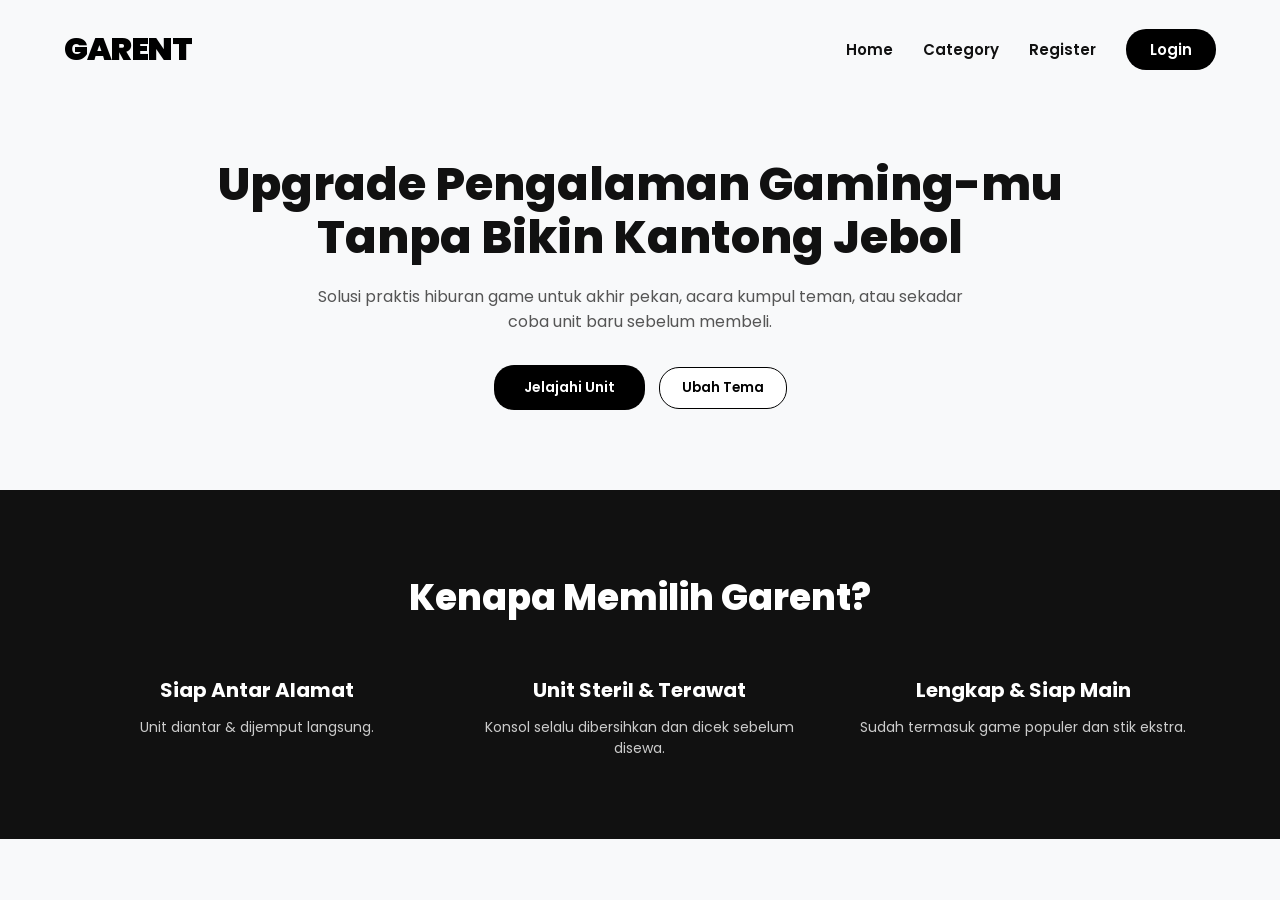
<file: index.html>
<!DOCTYPE html>
<html lang="id">
<head>
  <meta charset="UTF-8">
  <meta name="viewport" content="width=device-width, initial-scale=1.0">
  <title>Garent - Home</title>
  <link rel="stylesheet" href="css/style.css">
  <link href="https://fonts.googleapis.com/css2?family=Poppins:wght@400;600;700;800;900&display=swap" rel="stylesheet">
  <style>
    #snackbar {
      visibility: hidden;
      min-width: 280px;
      background-color: #111;
      color: #fff;
      text-align: center;
      border-radius: 8px;
      padding: 14px 20px;
      position: fixed;
      z-index: 1000;
      left: 50%;
      top: 30px;
      transform: translateX(-50%);
      font-size: 14px;
      font-weight: 500;
      box-shadow: 0 5px 15px rgba(0,0,0,0.3);
    }
    #snackbar.show {
      visibility: visible;
      animation: fadein 0.5s, fadeout 0.5s 2.5s;
    }
    @keyframes fadein {
      from {top: 0; opacity: 0;}
      to {top: 30px; opacity: 1;}
    }
    @keyframes fadeout {
      from {top: 30px; opacity: 1;}
      to {top: 0; opacity: 0;}
    }
  </style>
</head>
<body>
  <div class="container">
    <header>
      <nav>
        <a href="index.html" class="logo" id="logo-teks">GARENT</a>
        <ul>
          <li><a href="index.html">Home</a></li>
          <li><a href="category.html">Category</a></li>
          <li><a href="register.html">Register</a></li>
          <li><a href="login.html" class="btn_login">Login</a></li>
        </ul>
      </nav>
    </header>

    <main class="hero">
      <h1 id="judul-utama">Upgrade Pengalaman Gaming-mu Tanpa Bikin Kantong Jebol</h1>
      <p id="deskripsi">Solusi praktis hiburan game untuk akhir pekan, acara kumpul teman, atau sekadar coba unit baru sebelum membeli.</p>
      
      <!-- Tombol untuk memicu DOM & Toast -->
      <a href="#" class="btn_jelajahi" onclick="prosesJelajahi(event)">Jelajahi Unit</a>
      <button type="button" id="btn-tema" onclick="ubahTema()" style="margin-left: 10px; padding: 10px 22px; border-radius: 20px; border: 1.5px solid #000; background: #fff; color: #000; cursor: pointer; font-weight: 600;">Ubah Tema</button>
    </main>
  </div>

  <section class="why-section" id="section-bawah">
    <h2>Kenapa Memilih Garent?</h2>
    <div class="features-grid">
      <div class="feature-card">
        <h3>Siap Antar Alamat</h3>
        <p>Unit diantar & dijemput langsung.</p>
      </div>
      <div class="feature-card">
        <h3>Unit Steril & Terawat</h3>
        <p>Konsol selalu dibersihkan dan dicek sebelum disewa.</p>
      </div>
      <div class="feature-card">
        <h3>Lengkap & Siap Main</h3>
        <p>Sudah termasuk game populer dan stik ekstra.</p>
      </div>
    </div>
  </section>

  <div id="snackbar">Mohon maaf, halaman katalog unit sedang disiapkan!</div>

  <script src="js/script.js"></script>
</body>
</html>
</file>
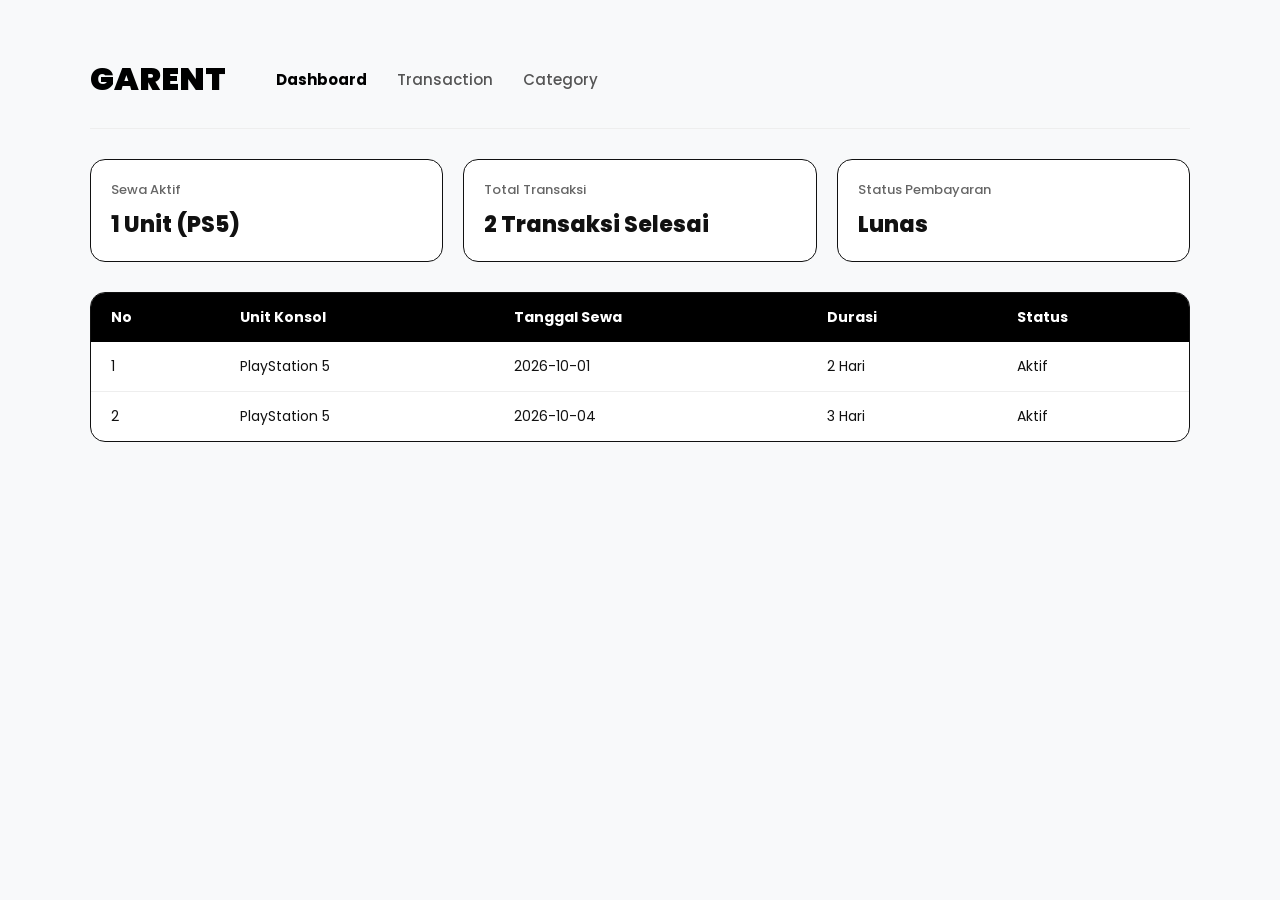
<file: dashboard.html>
<!DOCTYPE html>
<html lang="id">
<head>
  <meta charset="UTF-8">
  <meta name="viewport" content="width=device-width, initial-scale=1.0">
  <title>Garent - Dashboard</title>
  <link rel="stylesheet" href="css/admin.css">
  <link href="https://fonts.googleapis.com/css2?family=Poppins:wght@400;600;700;800;900&display=swap" rel="stylesheet">
</head>
<body>
  <div class="container">
    <header class="dash-header">
      <nav class="dash-nav">
        <a href="index.html" class="logo" style="font-size:32px; font-weight:900; color:#000; text-decoration:none;">GARENT</a>
        <ul>
          <li><a href="dashboard.html" class="active">Dashboard</a></li>
          <li><a href="transaction/transaction.html">Transaction</a></li>
          <li><a href="category/category.html">Category</a></li>
        </ul>
      </nav>
    </header>

    <main>
      <div class="stats-grid">
        <div class="stat-card">
          <h4>Sewa Aktif</h4>
          <p>1 Unit (PS5)</p>
        </div>
        <div class="stat-card">
          <h4>Total Transaksi</h4>
          <p>2 Transaksi Selesai</p>
        </div>
        <div class="stat-card">
          <h4>Status Pembayaran</h4>
          <p>Lunas</p>
        </div>
      </div>

      <div class="table-container">
        <table class="table-data">
          <thead>
            <tr>
              <th>No</th>
              <th>Unit Konsol</th>
              <th>Tanggal Sewa</th>
              <th>Durasi</th>
              <th>Status</th>
            </tr>
          </thead>
          <tbody>
            <tr>
              <td>1</td>
              <td>PlayStation 5</td>
              <td>2026-10-01</td>
              <td>2 Hari</td>
              <td>Aktif</td>
            </tr>
            <tr>
              <td>2</td>
              <td>PlayStation 5</td>
              <td>2026-10-04</td>
              <td>3 Hari</td>
              <td>Aktif</td>
            </tr>
          </tbody>
        </table>
      </div>
    </main>
  </div>
</body>
</html>
</file>
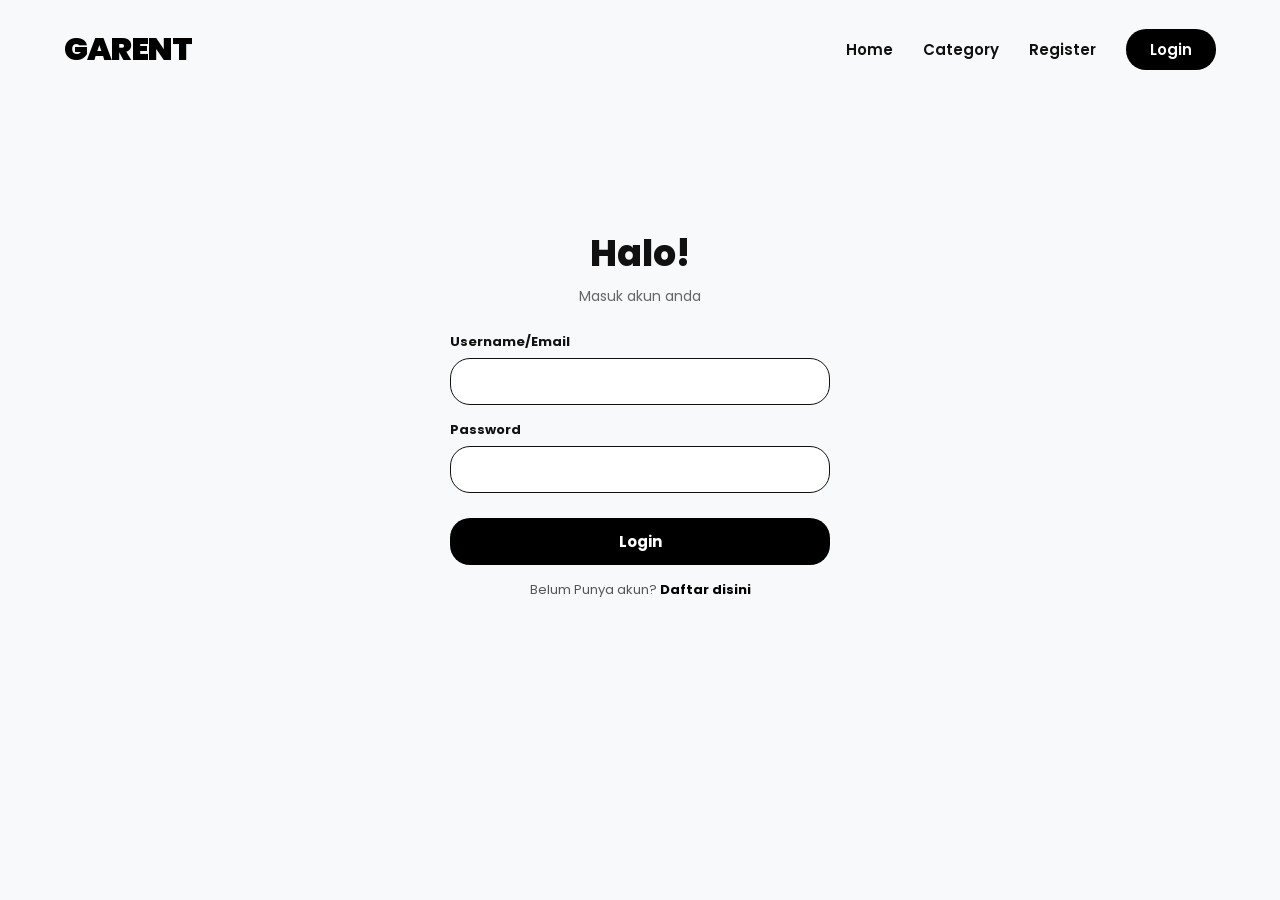
<file: login.html>
<!DOCTYPE html>
<html lang="id">
<head>
  <meta charset="UTF-8">
  <meta name="viewport" content="width=device-width, initial-scale=1.0">
  <title>Garent - Login</title>
  <link rel="stylesheet" href="css/style.css">
  <link href="https://fonts.googleapis.com/css2?family=Poppins:wght@400;600;700;800;900&display=swap" rel="stylesheet">
  <style>
    #snackbar {
      visibility: hidden;
      min-width: 280px;
      background-color: #111;
      color: #fff;
      text-align: center;
      border-radius: 8px;
      padding: 14px 20px;
      position: fixed;
      z-index: 9999;
      left: 50%;
      top: 30px;
      transform: translateX(-50%);
      font-size: 14px;
      font-weight: 500;
      box-shadow: 0 5px 15px rgba(0,0,0,0.3);
      transition: visibility 0.5s, opacity 0.5s, top 0.5s;
      opacity: 0;
    }
    #snackbar.show {
      visibility: visible;
      opacity: 1;
      top: 30px;
    }
  </style>
</head>
<body>
  <!-- Wadah Pop-Up Kustom (Snackbar) -->
  <div id="snackbar"></div>

  <div class="container">
    <header>
      <nav>
        <a href="index.html" class="logo">GARENT</a>
        <ul>
          <li><a href="index.html">Home</a></li>
          <li><a href="category.html">Category</a></li>
          <li><a href="register.html">Register</a></li>
          <li><a href="login.html" class="btn_login">Login</a></li>
        </ul>
      </nav>
    </header>

    <main class="center">
      <div class="form-auth">
        <h2>Halo!</h2>
        <p class="subtitle">Masuk akun anda</p>
        <form action="admin/dashboard.html" onsubmit="validasiFormLogin(event)">
          <div class="input-group">
            <label for="user">Username/Email</label>
            <input type="text" id="user">
          </div>
          <div class="input-group">
            <label for="pass">Password</label>
            <input type="password" id="pass">
          </div>
          <button type="submit" class="btn_submit">Login</button>
        </form>
        <a href="register.html" class="link-auth">Belum Punya akun? <strong>Daftar disini</strong></a>
      </div>
    </main>
  </div>
  <script src="js/script.js"></script>
</body>
</html>
</file>
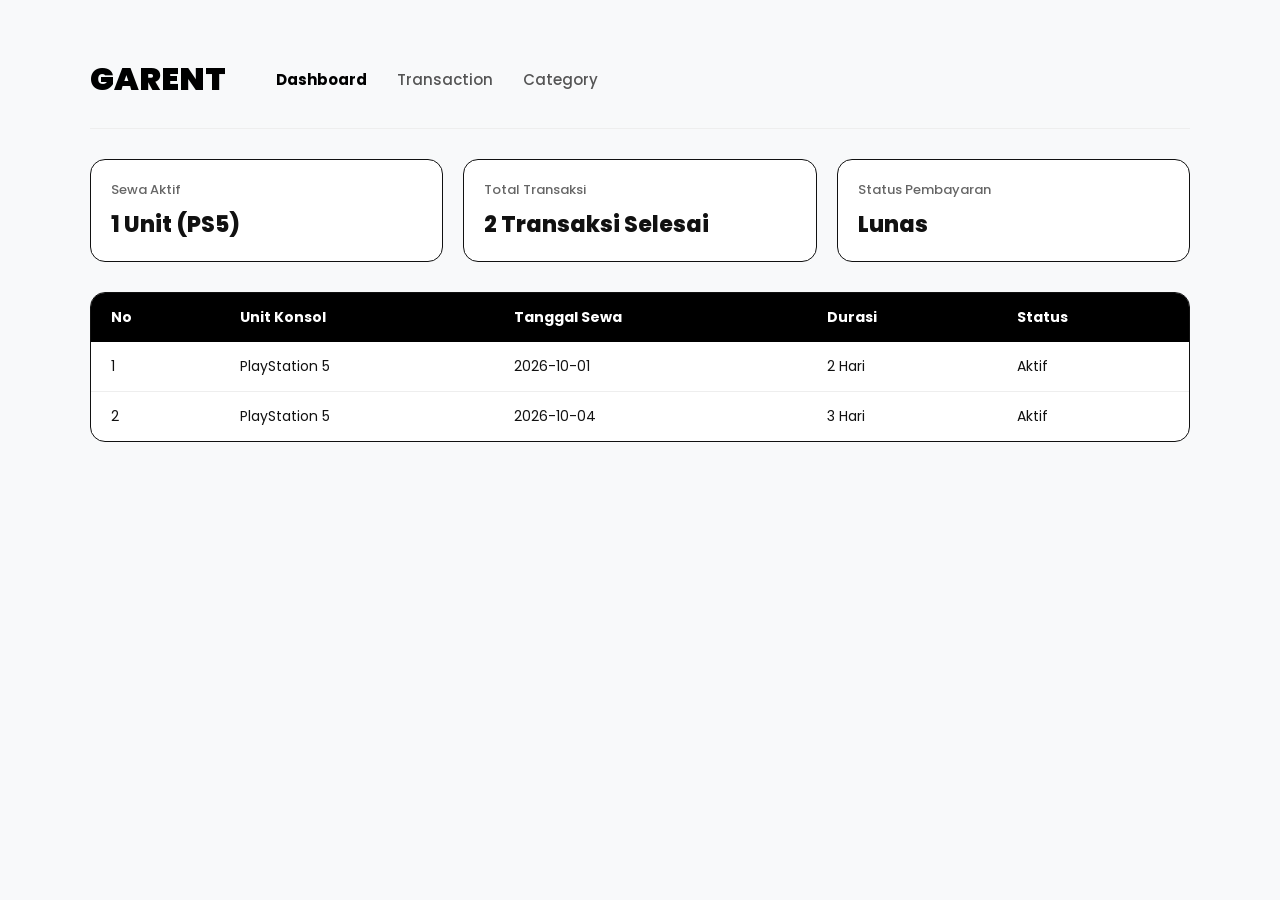
<file: admin/dashboard.html>
<!DOCTYPE html>
<html lang="id">
<head>
  <meta charset="UTF-8">
  <meta name="viewport" content="width=device-width, initial-scale=1.0">
  <title>Garent - Dashboard</title>
  <link rel="stylesheet" href="../css/admin.css">
  <link href="https://fonts.googleapis.com/css2?family=Poppins:wght@400;600;700;800;900&display=swap" rel="stylesheet">
</head>
<body>
  <div class="container">
    <header class="dash-header">
      <nav class="dash-nav">
        <a href="../index.html" class="logo" style="font-size:32px; font-weight:900; color:#000; text-decoration:none;">GARENT</a>
        <ul>
          <li><a href="dashboard.html" class="active">Dashboard</a></li>
          <li><a href="transaction/transaction.html">Transaction</a></li>
          <li><a href="category/category.html">Category</a></li>
        </ul>
      </nav>
    </header>

    <main>
      <div class="stats-grid">
        <div class="stat-card">
          <h4>Sewa Aktif</h4>
          <p>1 Unit (PS5)</p>
        </div>
        <div class="stat-card">
          <h4>Total Transaksi</h4>
          <p>2 Transaksi Selesai</p>
        </div>
        <div class="stat-card">
          <h4>Status Pembayaran</h4>
          <p>Lunas</p>
        </div>
      </div>

      <div class="table-container">
        <table class="table-data">
          <thead>
            <tr>
              <th>No</th>
              <th>Unit Konsol</th>
              <th>Tanggal Sewa</th>
              <th>Durasi</th>
              <th>Status</th>
            </tr>
          </thead>
          <tbody>
            <tr>
              <td>1</td>
              <td>PlayStation 5</td>
              <td>2026-10-01</td>
              <td>2 Hari</td>
              <td>Aktif</td>
            </tr>
            <tr>
              <td>2</td>
              <td>PlayStation 5</td>
              <td>2026-10-04</td>
              <td>3 Hari</td>
              <td>Aktif</td>
            </tr>
          </tbody>
        </table>
      </div>
    </main>
  </div>
</body>
</html>
</file>
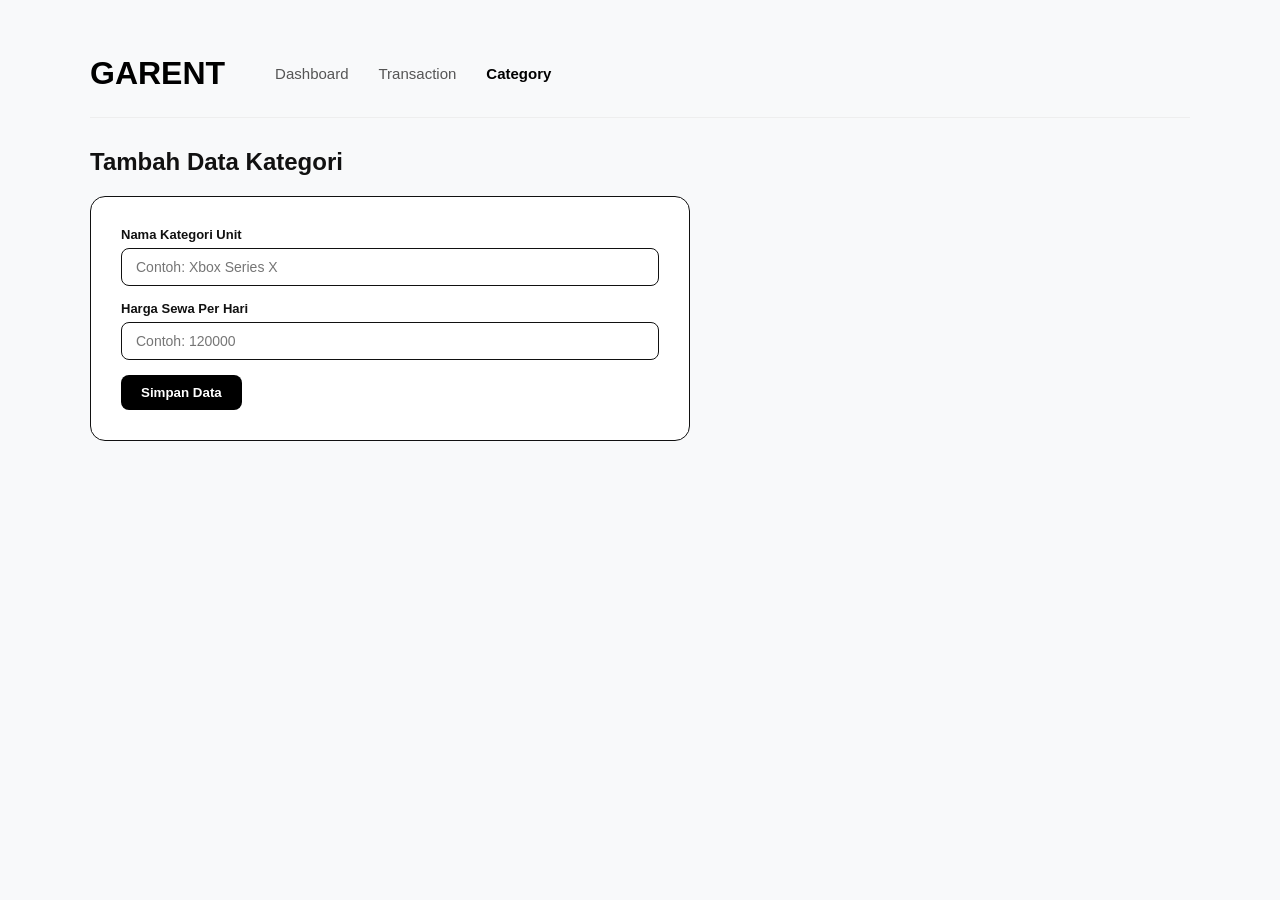
<file: category/category-entry.html>
<!DOCTYPE html>
<html lang="id">
<head>
  <meta charset="UTF-8">
  <meta name="viewport" content="width=device-width, initial-scale=1.0">
  <title>Garent - Entry Category</title>
  <link rel="stylesheet" href="../css/admin.css">
</head>
<body>
  <div class="container">
    <header class="dash-header">
      <nav class="dash-nav">
        <a href="../index.html" class="logo" style="font-size:32px; font-weight:900; color:#000; text-decoration:none;">GARENT</a>
        <ul>
          <li><a href="../dashboard.html">Dashboard</a></li>
          <li><a href="../transaction/transaction.html">Transaction</a></li>
          <li><a href="category.html" class="active">Category</a></li>
        </ul>
      </nav>
    </header>

    <main style="margin-top: 30px;">
      <h2>Tambah Data Kategori</h2>
      <div class="form-card">
        <form action="category.html">
          <div class="form-group">
            <label for="nama">Nama Kategori Unit</label>
            <input type="text" id="nama" placeholder="Contoh: Xbox Series X" required>
          </div>
          <div class="form-group">
            <label for="harga">Harga Sewa Per Hari</label>
            <input type="text" id="harga" placeholder="Contoh: 120000" required>
          </div>
          <button type="submit" class="btn-action">Simpan Data</button>
        </form>
      </div>
    </main>
  </div>
</body>
</html>
</file>
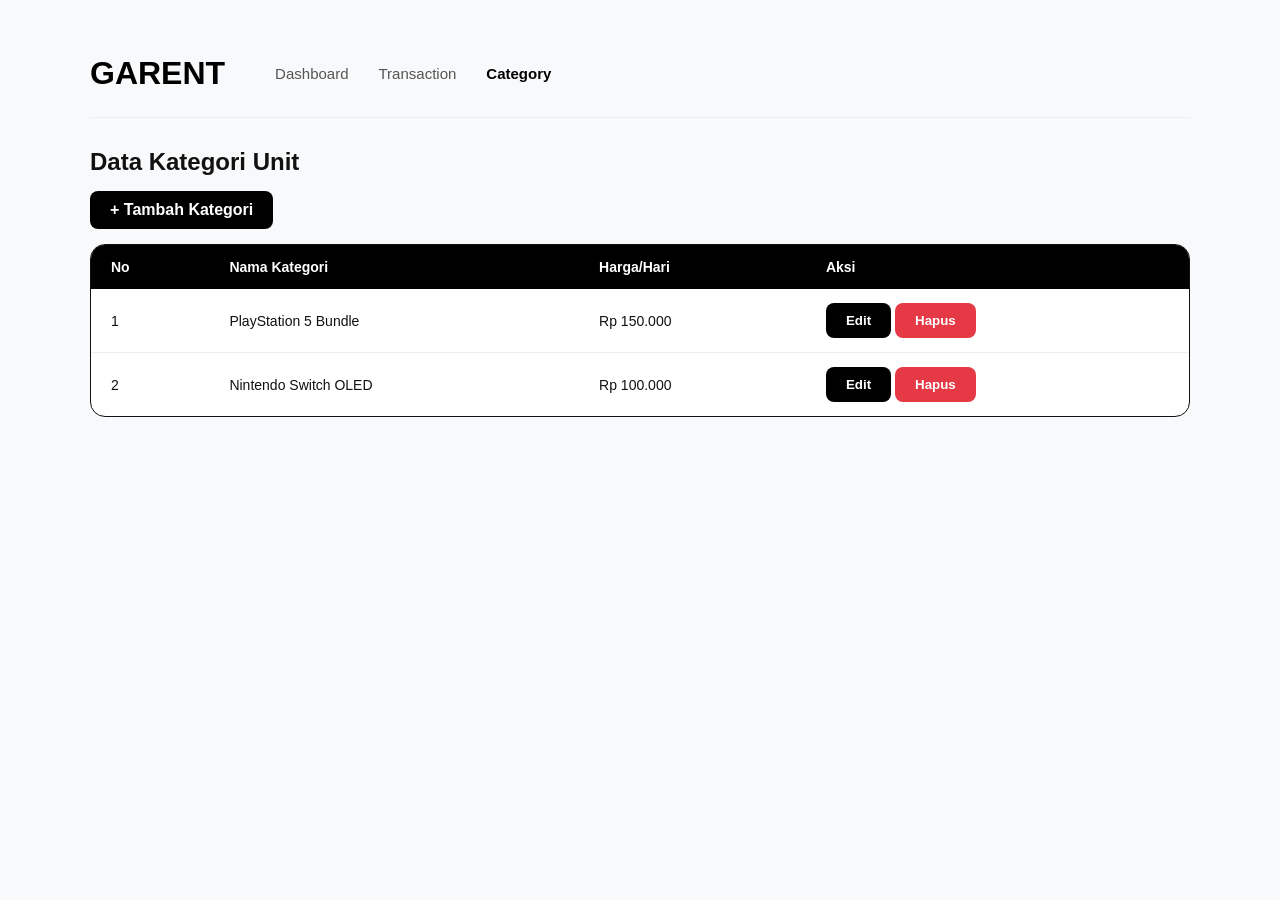
<file: category/category.html>
<!DOCTYPE html>
<html lang="id">
<head>
  <meta charset="UTF-8">
  <meta name="viewport" content="width=device-width, initial-scale=1.0">
  <title>Garent - Category Data</title>
  <link rel="stylesheet" href="../css/admin.css">
</head>
<body>
  <div class="container">
    <header class="dash-header">
      <nav class="dash-nav">
        <a href="../index.html" class="logo" style="font-size:32px; font-weight:900; color:#000; text-decoration:none;">GARENT</a>
        <ul>
          <li><a href="../dashboard.html">Dashboard</a></li>
          <li><a href="../transaction/transaction.html">Transaction</a></li>
          <li><a href="category.html" class="active">Category</a></li>
        </ul>
      </nav>
    </header>

    <main style="margin-top: 30px;">
      <h2>Data Kategori Unit</h2>
      <a href="category-entry.html" class="btn-action" style="margin: 15px 0;">+ Tambah Kategori</a>

      <table class="table-data">
        <thead>
          <tr>
            <th>No</th>
            <th>Nama Kategori</th>
            <th>Harga/Hari</th>
            <th>Aksi</th>
          </tr>
        </thead>
        <tbody>
          <tr>
            <td>1</td>
            <td>PlayStation 5 Bundle</td>
            <td>Rp 150.000</td>
            <td>
              <button class="btn-action">Edit</button>
              <button class="btn-action btn-delete">Hapus</button>
            </td>
          </tr>
          <tr>
            <td>2</td>
            <td>Nintendo Switch OLED</td>
            <td>Rp 100.000</td>
            <td>
              <button class="btn-action">Edit</button>
              <button class="btn-action btn-delete">Hapus</button>
            </td>
          </tr>
        </tbody>
      </table>
    </main>
  </div>
</body>
</html>
</file>
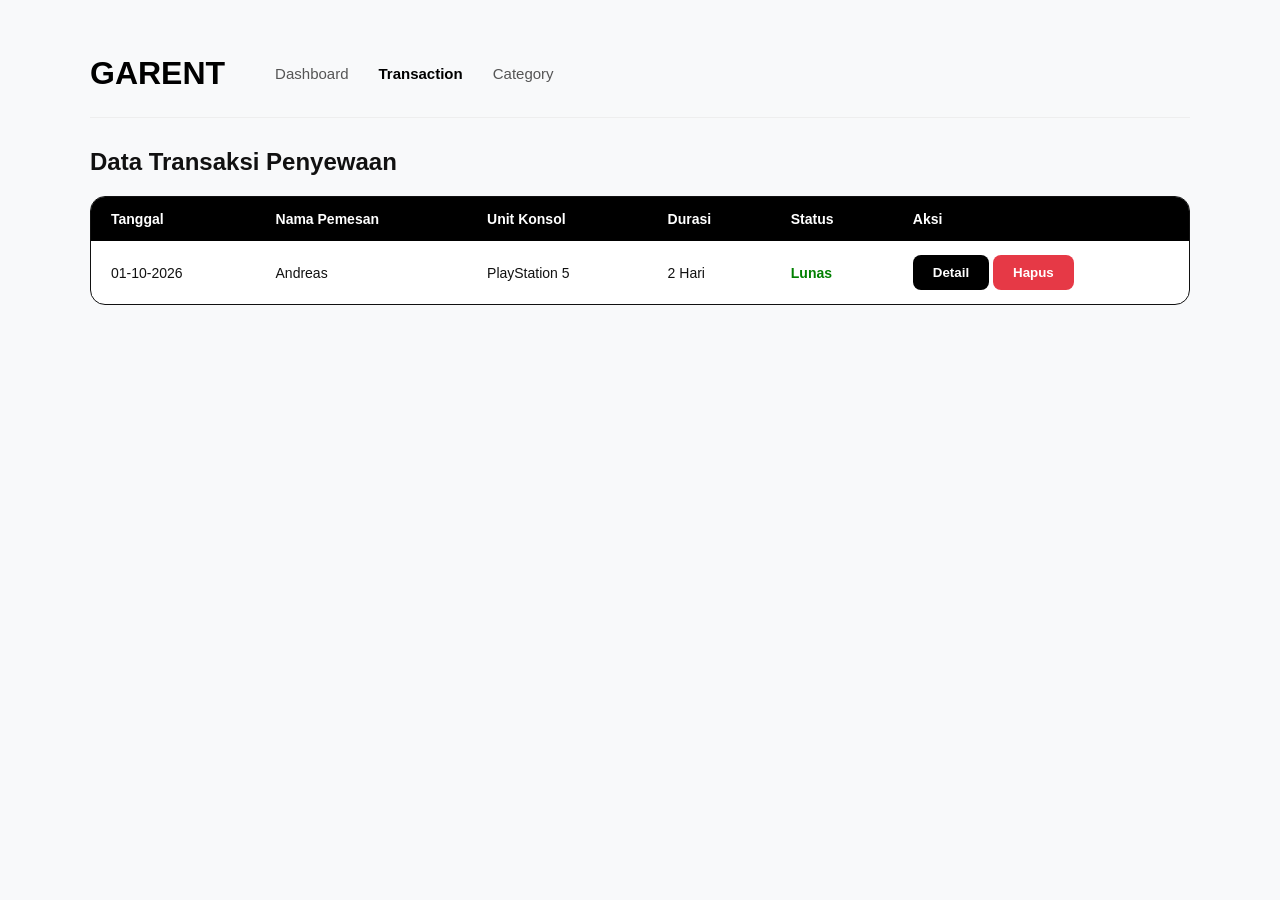
<file: transaction/transaction.html>
<!DOCTYPE html>
<html lang="id">
<head>
  <meta charset="UTF-8">
  <meta name="viewport" content="width=device-width, initial-scale=1.0">
  <title>Garent - Transaction Data</title>
  <link rel="stylesheet" href="../css/admin.css">
</head>
<body>
  <div class="container">
    <header class="dash-header">
      <nav class="dash-nav">
        <a href="../index.html" class="logo" style="font-size:32px; font-weight:900; color:#000; text-decoration:none;">GARENT</a>
        <ul>
          <li><a href="../dashboard.html">Dashboard</a></li>
          <li><a href="transaction.html" class="active">Transaction</a></li>
          <li><a href="../category/category.html">Category</a></li>
        </ul>
      </nav>
    </header>

    <main style="margin-top: 30px;">
      <h2>Data Transaksi Penyewaan</h2>
      <table class="table-data" style="margin-top: 20px;">
        <thead>
          <tr>
            <th>Tanggal</th>
            <th>Nama Pemesan</th>
            <th>Unit Konsol</th>
            <th>Durasi</th>
            <th>Status</th>
            <th>Aksi</th>
          </tr>
        </thead>
        <tbody>
          <tr>
            <td>01-10-2026</td>
            <td>Andreas</td>
            <td>PlayStation 5</td>
            <td>2 Hari</td>
            <td><span style="color:green; font-weight:bold;">Lunas</span></td>
            <td>
              <button class="btn-action">Detail</button>
              <button class="btn-action btn-delete">Hapus</button>
            </td>
          </tr>
        </tbody>
      </table>
    </main>
  </div>
</body>
</html>
</file>
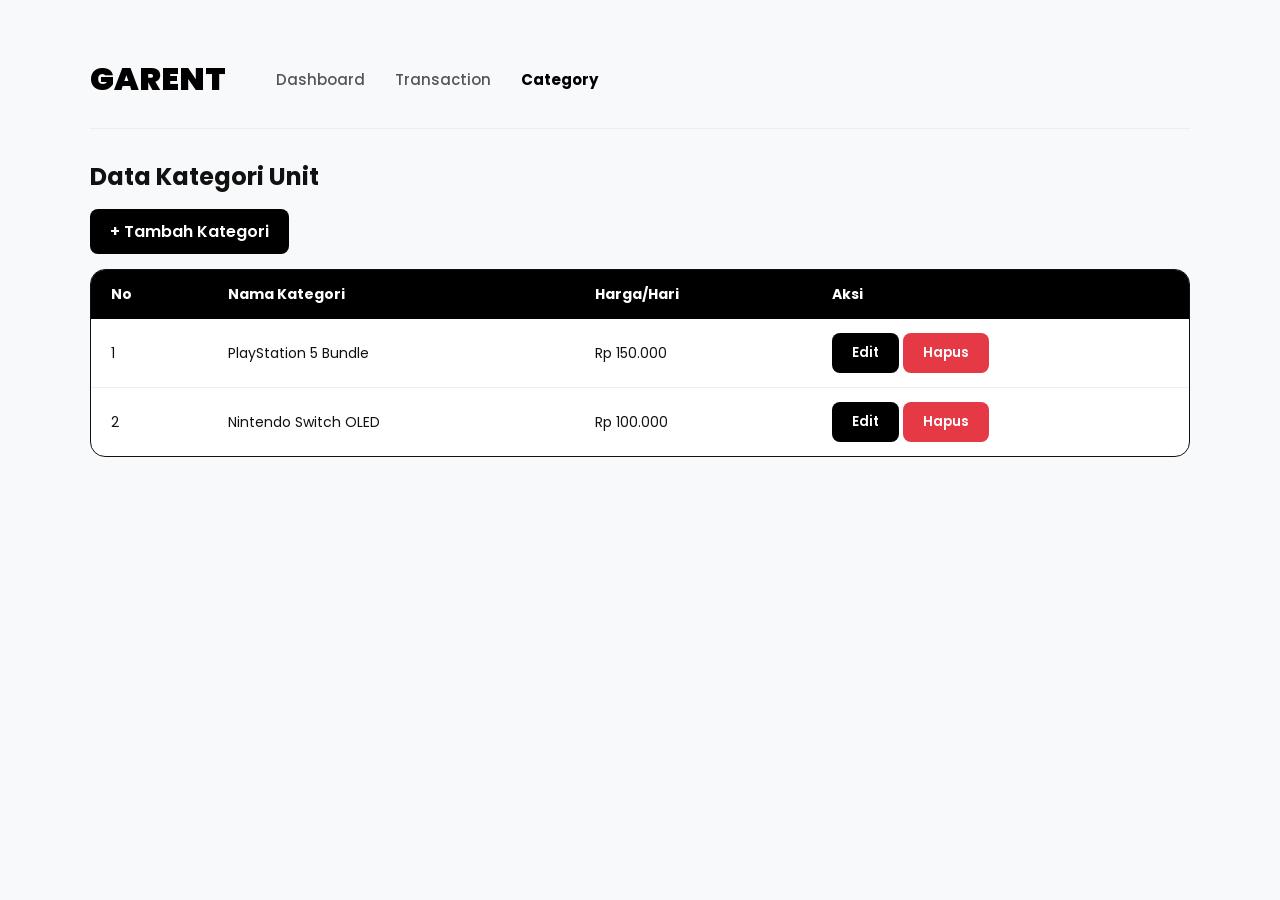
<file: admin/category/category.html>
<!DOCTYPE html>
<html lang="id">
<head>
  <meta charset="UTF-8">
  <meta name="viewport" content="width=device-width, initial-scale=1.0">
  <title>Garent - Category Data</title>
  <link rel="stylesheet" href="../../css/admin.css">
  <link href="https://fonts.googleapis.com/css2?family=Poppins:wght@400;600;700;800;900&display=swap" rel="stylesheet">
</head>
<body>
  <div class="container">
    <header class="dash-header">
      <nav class="dash-nav">
        <a href="../../index.html" class="logo" style="font-size:32px; font-weight:900; color:#000; text-decoration:none;">GARENT</a>
        <ul>
          <li><a href="../dashboard.html">Dashboard</a></li>
          <li><a href="../transaction/transaction.html">Transaction</a></li>
          <li><a href="category.html" class="active">Category</a></li>
        </ul>
      </nav>
    </header>

    <main style="margin-top: 30px;">
      <h2>Data Kategori Unit</h2>
      <a href="category-entry.html" class="btn-action" style="margin: 15px 0;">+ Tambah Kategori</a>

      <table class="table-data">
        <thead>
          <tr>
            <th>No</th>
            <th>Nama Kategori</th>
            <th>Harga/Hari</th>
            <th>Aksi</th>
          </tr>
        </thead>
        <tbody>
          <tr>
            <td>1</td>
            <td>PlayStation 5 Bundle</td>
            <td>Rp 150.000</td>
            <td>
              <button class="btn-action">Edit</button>
              <button class="btn-action btn-delete">Hapus</button>
            </td>
          </tr>
          <tr>
            <td>2</td>
            <td>Nintendo Switch OLED</td>
            <td>Rp 100.000</td>
            <td>
              <button class="btn-action">Edit</button>
              <button class="btn-action btn-delete">Hapus</button>
            </td>
          </tr>
        </tbody>
      </table>
    </main>
  </div>
</body>
</html>
</file>
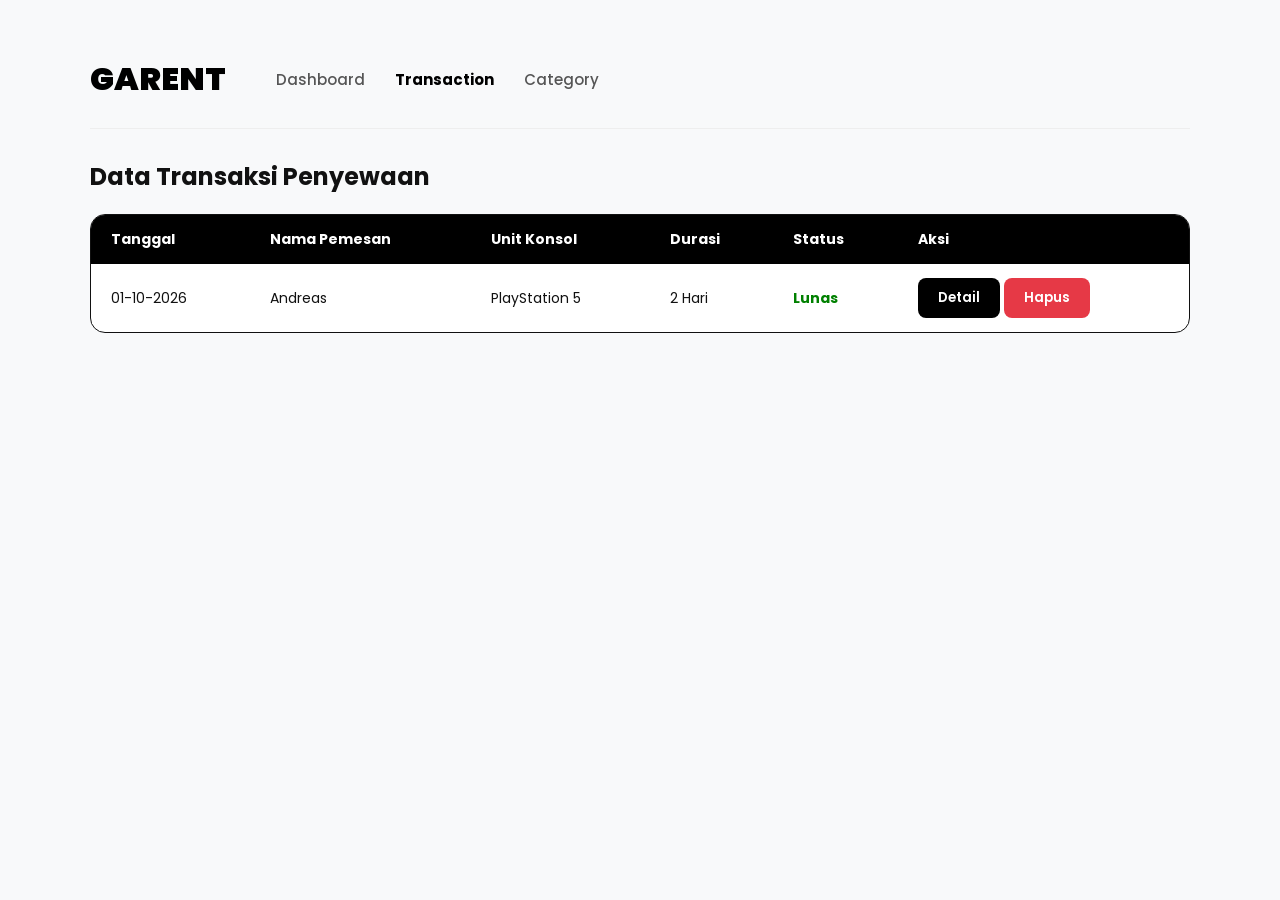
<file: admin/transaction/transaction.html>
<!DOCTYPE html>
<html lang="id">
<head>
  <meta charset="UTF-8">
  <meta name="viewport" content="width=device-width, initial-scale=1.0">
  <title>Garent - Transaction Data</title>
  <link rel="stylesheet" href="../../css/admin.css">
  <link href="https://fonts.googleapis.com/css2?family=Poppins:wght@400;600;700;800;900&display=swap" rel="stylesheet">
</head>
<body>
  <div class="container">
    <header class="dash-header">
      <nav class="dash-nav">
        <a href="../../index.html" class="logo" style="font-size:32px; font-weight:900; color:#000; text-decoration:none;">GARENT</a>
        <ul>
          <li><a href="../dashboard.html">Dashboard</a></li>
          <li><a href="transaction.html" class="active">Transaction</a></li>
          <li><a href="../category/category.html">Category</a></li>
        </ul>
      </nav>
    </header>

    <main style="margin-top: 30px;">
      <h2>Data Transaksi Penyewaan</h2>
      <table class="table-data" style="margin-top: 20px;">
        <thead>
          <tr>
            <th>Tanggal</th>
            <th>Nama Pemesan</th>
            <th>Unit Konsol</th>
            <th>Durasi</th>
            <th>Status</th>
            <th>Aksi</th>
          </tr>
        </thead>
        <tbody>
          <tr>
            <td>01-10-2026</td>
            <td>Andreas</td>
            <td>PlayStation 5</td>
            <td>2 Hari</td>
            <td><span style="color:green; font-weight:bold;">Lunas</span></td>
            <td>
              <button class="btn-action">Detail</button>
              <button class="btn-action btn-delete">Hapus</button>
            </td>
          </tr>
        </tbody>
      </table>
    </main>
  </div>
</body>
</html>
</file>
<file: css/style.css>
* {
  margin: 0;
  padding: 0;
  box-sizing: border-box;
  font-family: 'Poppins', sans-serif;
}

body {
  background-color: #f8f9fa;
  color: #111;
}

.container {
  width: 90%;
  max-width: 1200px;
  margin: 0 auto;
}

header {
  padding: 25px 0;
}

nav {
  display: flex;
  justify-content: space-between;
  align-items: center;
}

.logo {
  font-size: 32px;
  font-weight: 900;
  letter-spacing: -1.5px;
  color: #000;
  text-decoration: none;
}

nav ul {
  display: flex;
  list-style: none;
  align-items: center;
  gap: 30px;
}

nav ul li a {
  text-decoration: none;
  color: #111;
  font-weight: 600;
  font-size: 15px;
}

.btn_login {
  background-color: #000;
  color: #fff !important;
  padding: 10px 24px;
  border-radius: 20px;
  text-decoration: none;
  transition: background-color 0.3s ease;
}

.btn_login:hover {
  background-color: #333;
}

.hero {
  text-align: center;
  padding: 60px 20px 80px;
  max-width: 900px;
  margin: 0 auto;
}

.hero h1 {
  font-size: 46px;
  font-weight: 800;
  line-height: 1.15;
  margin-bottom: 20px;
}

.hero p {
  font-size: 16px;
  color: #555;
  line-height: 1.6;
  max-width: 650px;
  margin: 0 auto 30px;
}

.btn_jelajahi {
  display: inline-block;
  background-color: #000;
  color: #fff;
  padding: 12px 30px;
  border-radius: 20px;
  text-decoration: none;
  font-weight: 600;
  font-size: 14px;
  transition: all 0.3s ease;
}

.btn_jelajahi:hover {
  background-color: #333;
}

.why-section {
  background-color: #111111;
  color: #ffffff;
  padding: 80px 20px;
  text-align: center;
}

.why-section h2 {
  font-size: 36px;
  font-weight: 800;
  margin-bottom: 50px;
}

.features-grid {
  display: flex;
  justify-content: center;
  gap: 50px;
  max-width: 1100px;
  margin: 0 auto;
  flex-wrap: wrap;
}

.feature-card {
  flex: 1;
  min-width: 250px;
}

.feature-card h3 {
  font-size: 20px;
  font-weight: 700;
  margin-bottom: 12px;
}

.feature-card p {
  font-size: 14px;
  color: #ccc;
  line-height: 1.5;
}

.center {
  display: flex;
  justify-content: center;
  align-items: center;
  min-height: 70vh;
}

.form-auth {
  width: 100%;
  max-width: 380px;
  text-align: center;
}

.form-auth h2 {
  font-size: 36px;
  font-weight: 800;
  margin-bottom: 5px;
}

.form-auth p.subtitle {
  color: #666;
  font-size: 14px;
  margin-bottom: 25px;
}

.input-group {
  text-align: left;
  margin-bottom: 15px;
}

.input-group label {
  display: block;
  font-size: 13px;
  font-weight: 700;
  margin-bottom: 6px;
}

.input-group input {
  width: 100%;
  padding: 12px 16px;
  border: 1.5px solid #111;
  border-radius: 20px;
  outline: none;
  font-size: 14px;
}

.btn_submit {
  width: 100%;
  background-color: #000;
  color: #fff;
  padding: 12px;
  border: none;
  border-radius: 20px;
  font-weight: 700;
  font-size: 15px;
  cursor: pointer;
  margin-top: 10px;
}

.link-auth {
  display: block;
  margin-top: 15px;
  font-size: 13px;
  color: #555;
  text-decoration: none;
}

.link-auth strong {
  color: #000;
}

@media screen and (max-width: 768px) {
  nav ul {
    gap: 15px;
  }
  
  .hero h1 {
    font-size: 30px;
  }

  .features-grid {
    flex-direction: column;
    gap: 30px;
  }

  .why-section h2 {
    font-size: 28px;
  }
}

.hero .sapaan {
  font-size: 30px;
  font-weight: 800;
  line-height: 1.15;
  margin-bottom: 8px;
}

@media screen and (max-width: 768px) {
  .hero .sapaan {
    font-size: 30px;
  }
}
</file>
<file: css/admin.css>
* {
  margin: 0;
  padding: 0;
  box-sizing: border-box;
  font-family: 'Poppins', sans-serif;
}

body {
  background-color: #f8f9fa;
  color: #111;
}

.container {
  width: 90%;
  max-width: 1100px;
  margin: 30px auto;
}

header.dash-header {
  padding: 25px 0;
  border-bottom: 1px solid #eee;
}

nav.dash-nav {
  display: flex;
  align-items: center;
  gap: 50px;
}

nav.dash-nav ul {
  display: flex;
  list-style: none;
  gap: 30px;
}

nav.dash-nav ul li a {
  text-decoration: none;
  color: #555;
  font-weight: 500;
  font-size: 15px;
}

nav.dash-nav ul li a.active {
  color: #000;
  font-weight: 700;
}

.stats-grid {
  display: flex;
  gap: 20px;
  margin: 30px 0;
  flex-wrap: wrap;
}

.stat-card {
  flex: 1;
  min-width: 220px;
  border: 1.5px solid #111;
  border-radius: 15px;
  padding: 20px;
  background-color: #fff;
}

.stat-card h4 {
  font-size: 13px;
  color: #666;
  margin-bottom: 8px;
  font-weight: 500;
}

.stat-card p {
  font-size: 22px;
  font-weight: 800;
}

.table-container {
  margin-top: 30px;
}

.table-data {
  width: 100%;
  border-collapse: separate;
  border-spacing: 0;
  border: 1.5px solid #111;
  border-radius: 15px;
  overflow: hidden;
  background-color: #fff;
}

.table-data th, .table-data td {
  padding: 14px 20px;
  text-align: left;
  font-size: 14px;
}

.table-data th {
  background-color: #000;
  color: #fff;
  font-weight: 700;
}

.table-data tr:not(:last-child) td {
  border-bottom: 1px solid #eee;
}

.form-card {
  border: 1.5px solid #111;
  border-radius: 15px;
  padding: 30px;
  background-color: #fff;
  max-width: 600px;
  margin: 20px 0;
}

.form-group {
  margin-bottom: 15px;
}

.form-group label {
  display: block;
  font-size: 13px;
  font-weight: 700;
  margin-bottom: 6px;
}

.form-group input, .form-group select, .form-group textarea {
  width: 100%;
  padding: 10px 14px;
  border: 1.5px solid #111;
  border-radius: 8px;
  font-size: 14px;
}

.btn-action {
  background-color: #000;
  color: #fff;
  padding: 10px 20px;
  border: none;
  border-radius: 8px;
  cursor: pointer;
  font-weight: 600;
  text-decoration: none;
  display: inline-block;
}

.btn-delete {
  background-color: #e63946;
}

@media screen and (max-width: 768px) {
  nav.dash-nav {
    flex-direction: column;
    align-items: flex-start;
    gap: 15px;
  }
  
  .stats-grid {
    flex-direction: column;
  }
  
  .table-data {
    display: block;
    overflow-x: auto;
  }
}

nav.dash-nav ul li a.logout {
  color: #e63946;
  font-weight: 700;
}
</file>
